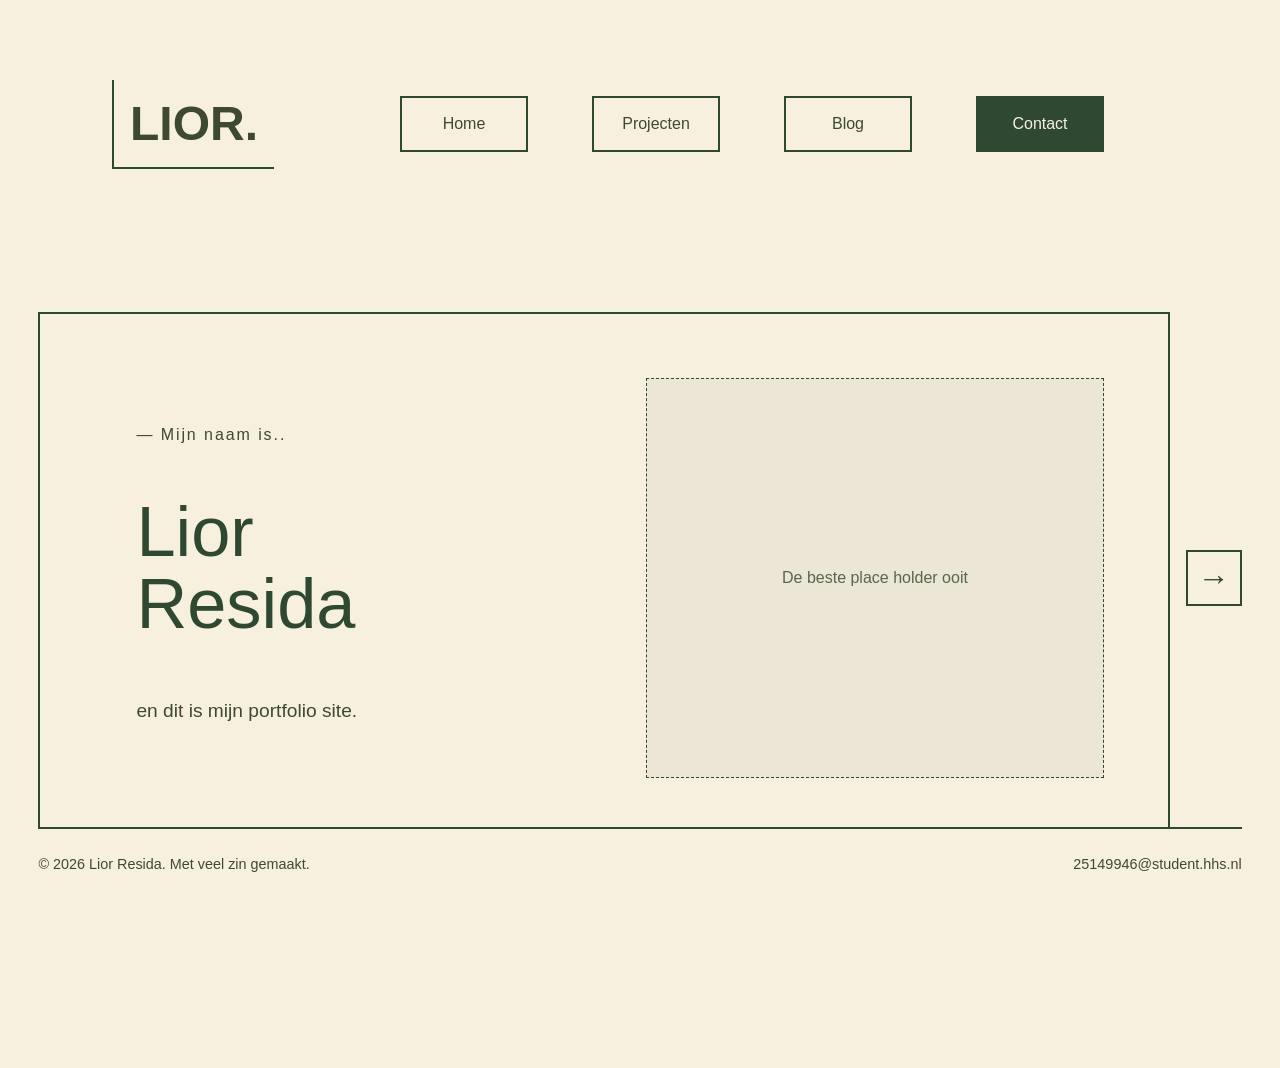
<file: index.html>
<!DOCTYPE html>
<html lang="nl">

<head>
    <meta charset="UTF-8">
    <meta name="viewport" content="width=device-width, initial-scale=1.0">
    <title>Portfolio Website</title>
    <link rel="stylesheet" href="assets/CSS/style.css">
    <script src="assets/JS/intro.js" defer></script>
    <script src="assets/JS/contact.js" defer></script>
</head>

<body>

    <header>
        <h1 class="site-name">LIOR.</h1>
        <nav>
            <ul>
                <li><a href="index.html" aria-current="page">Home</a></li>
                <li><a href="projecten.html">Projecten</a></li>
                <li><a href="blog.html">Blog</a></li>
                <li><a class="contact-link" href="contact.html">CONTACT</a></li>
            </ul>
        </nav>     
    </header>

    <main class="home-page">
        <section class="intro" aria-labelledby="intro-title">
            <article class="intro-text" id="intro-card" aria-live="polite" aria-atomic="true">
                <p class="intro-label">— Ik ben..</p>
                <h2 id="intro-title">Student<br>HBO-ICT</h2>
                <p class="intro-description">En ik probeer m'n tweede jaar door te komen.</p>
            </article>
            <figure class="intro-placeholder">
                <figcaption>De beste place holder ooit</figcaption>
            </figure>
        </section>
        <button class="intro-next" type="button" aria-label="Volgende introkaart" aria-controls="intro-card" hidden>→</button>
    </main>

    <footer>
        <p>&copy; 2026 Lior Resida. Met veel zin gemaakt.</p>
        <p>25149946@student.hhs.nl</p>
    </footer>



</body>

</html>
</file>
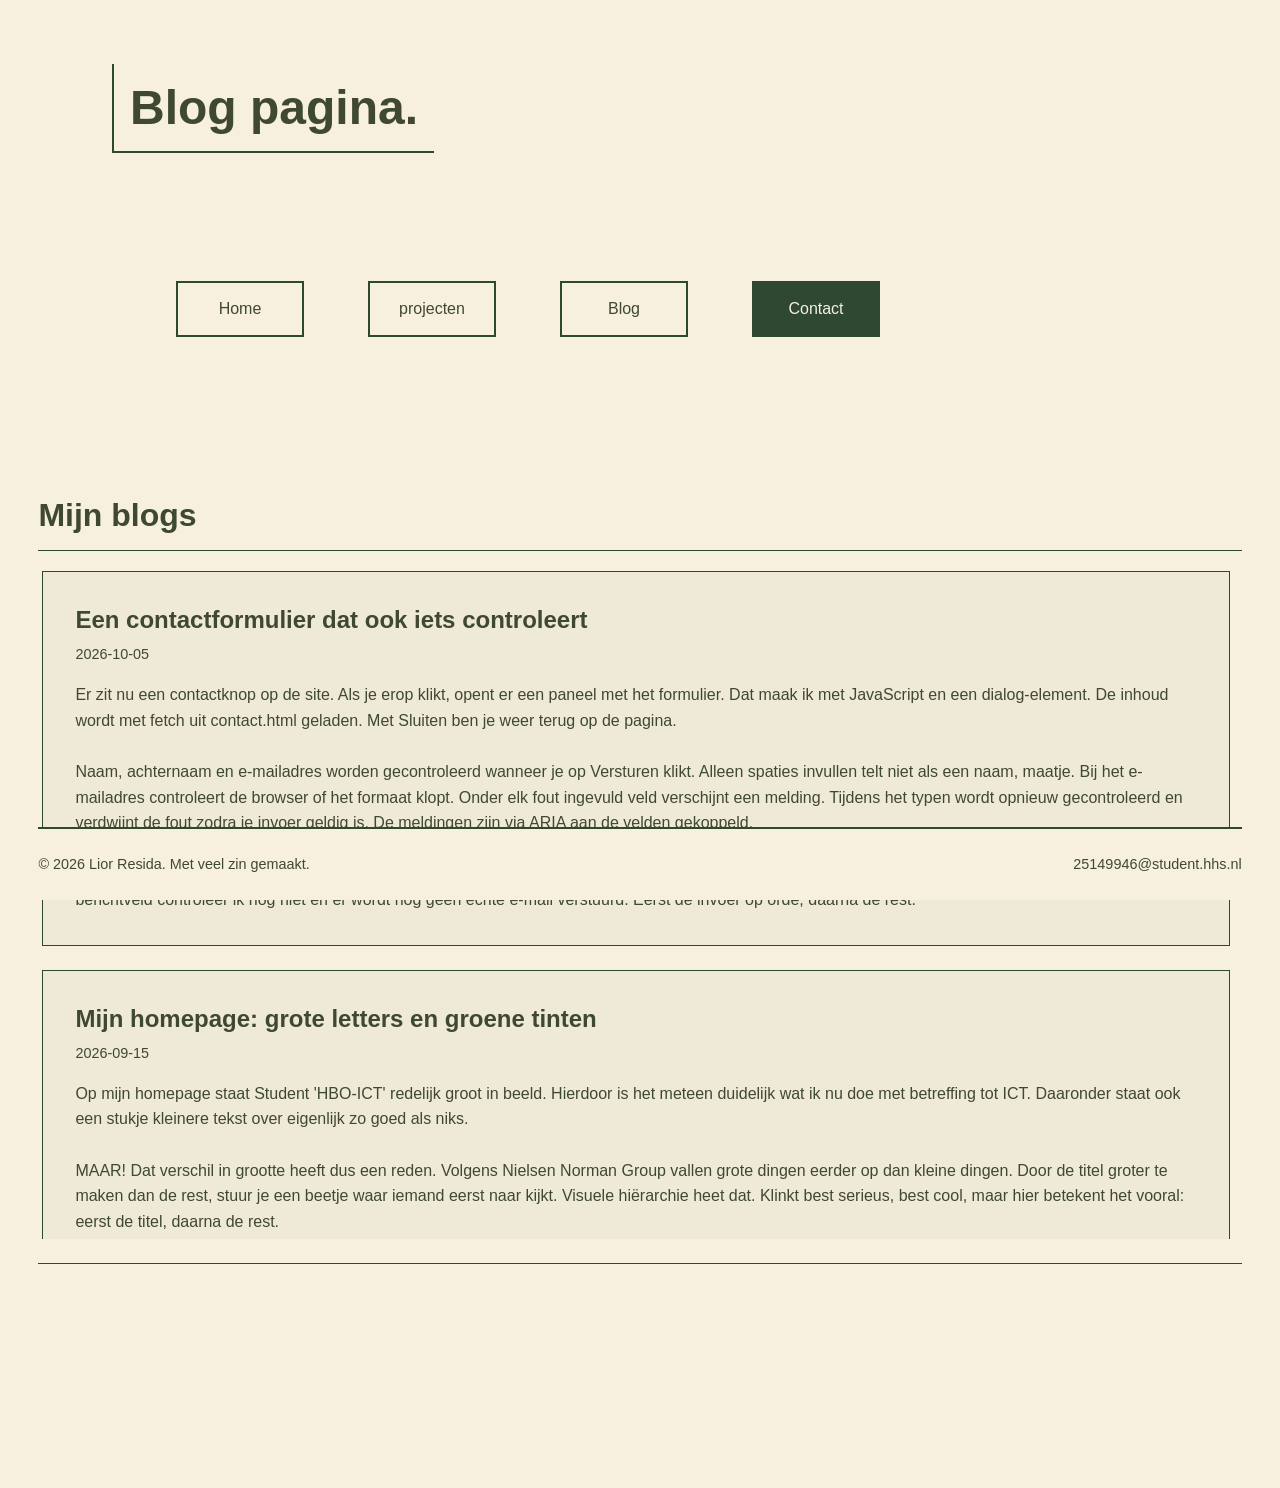
<file: blog.html>
<!DOCTYPE html>
<html lang="nl">

<head>
    <meta charset="UTF-8">
    <meta name="viewport" content="width=device-width, initial-scale=1.0">
    <title>Portfolio Website</title>
    <link rel="stylesheet" href="assets/CSS/style.css">
    <script src="assets/JS/blog.js" defer></script>
    <script src="assets/JS/contact.js" defer></script>
</head>

<body>

    <header>
        <h1 class="site-name">Blog pagina.</h1>
 
        <nav>
            <ul>
                <li><a href="index.html">Home</a></li>
                <li><a href="projecten.html">projecten</a></li>
                <li><a href="blog.html" aria-current="page">Blog</a></li>
                <li><a class="contact-link" href="contact.html">CONTACT</a></li>
            </ul>
        </nav>     
    </header>

    <main class="blog-page">
        <section aria-labelledby="blog-title">
            <h2 id="blog-title">Mijn blogs</h2>
            <p id="blog-status" role="status">Blogogogogog laden…</p>
            <div class="blog-scroll" role="region" aria-labelledby="blog-title" tabindex="0">
                <ul class="blog-list" id="blog-list"></ul>
            </div>
        </section>
    </main>

     <footer>
        <p>&copy; 2026 Lior Resida. Met veel zin gemaakt.</p>
        <p>25149946@student.hhs.nl</p>
    </footer>

</body>

</html>
</file>
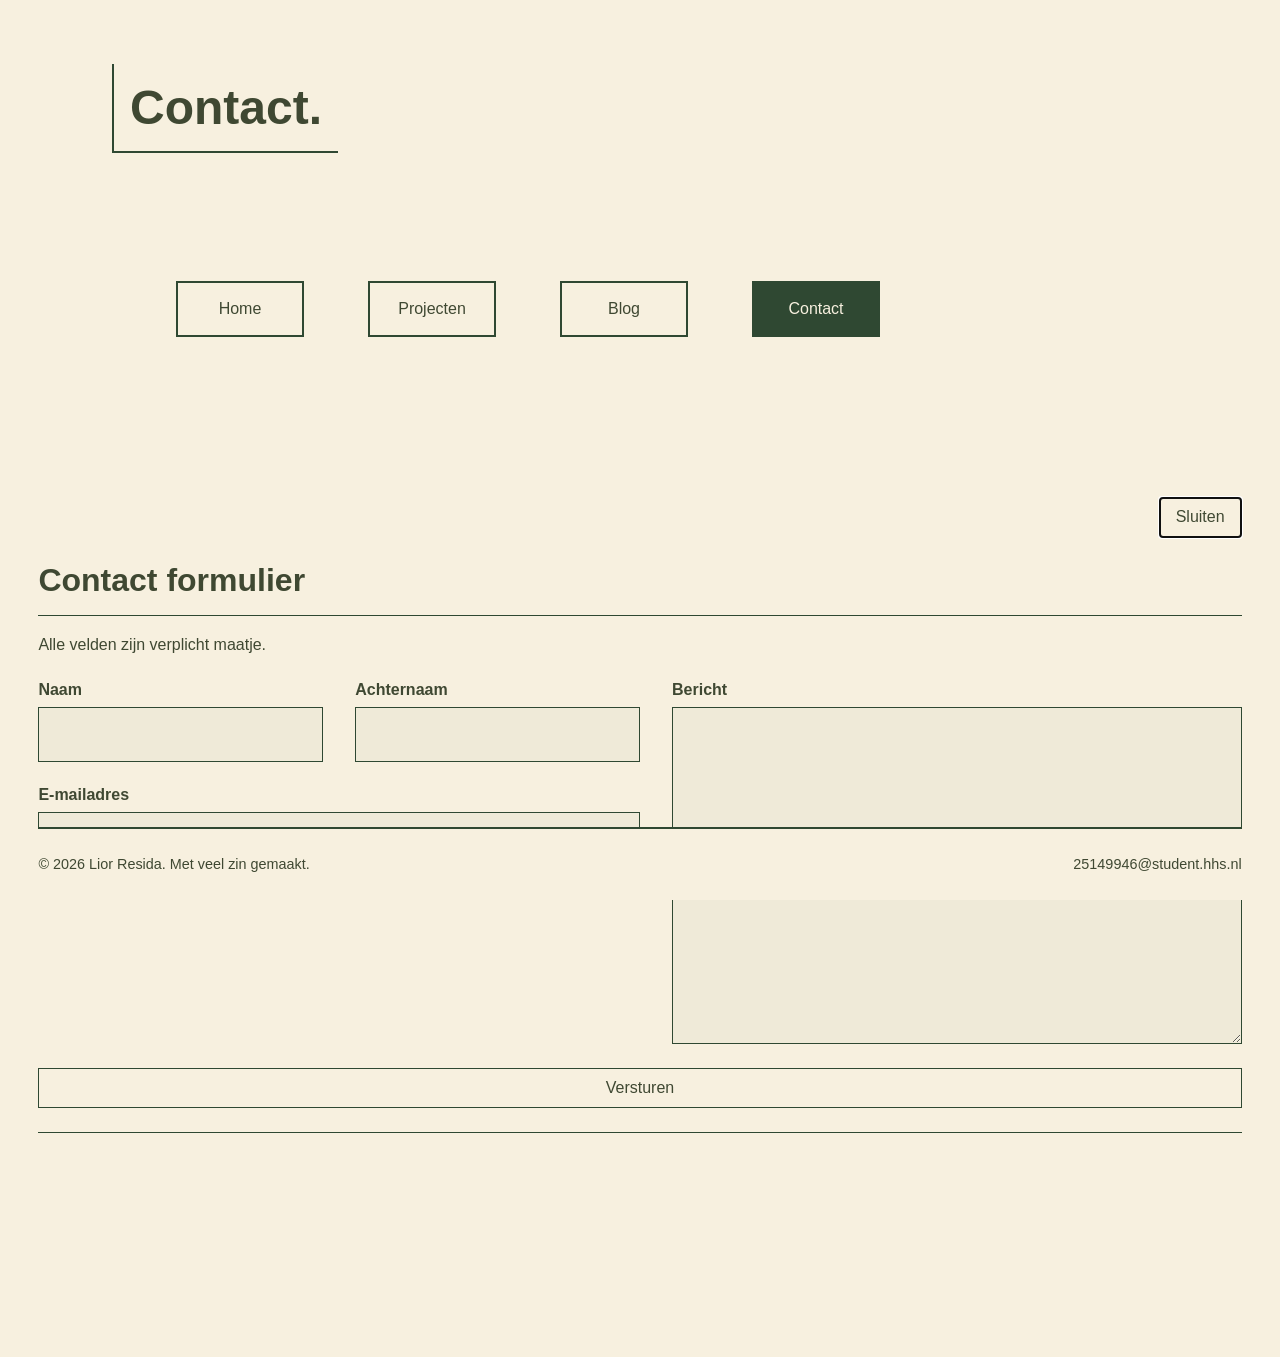
<file: contact.html>
<!DOCTYPE html>
<html lang="nl">

<head>
    <meta charset="UTF-8">
    <meta name="viewport" content="width=device-width, initial-scale=1.0">
    <title>Portfolio website</title>
    <link rel="stylesheet" href="assets/CSS/style.css">
    <script src="assets/JS/contact.js" defer></script>
</head>

<body>
    <header>
        <h1 class="site-name">Contact.</h1>
        <nav aria-label="Hoofdnavigatie">
            <ul>
                <li><a href="index.html">Home</a></li>
                <li><a href="projecten.html">Projecten</a></li>
                <li><a href="blog.html">Blog</a></li>
                <li><a class="contact-link" href="contact.html" aria-current="page">Contact</a></li>
            </ul>
        </nav>
    </header>

    <main class="contact-page">
        <section aria-labelledby="contact-title">
            <button class="contact-close" type="button" autofocus>Sluiten</button>
            <h2 id="contact-title">Contact formulier</h2>
            <p id="contact-help" role="status">Alle velden zijn verplicht maatje.</p>
            <form novalidate class="contact-form" aria-labelledby="contact-title" aria-describedby="contact-help">
                <p class="contact-first-name">
                    <label for="first-name">Naam</label>
                    <input id="first-name" name="first-name" type="text" autocomplete="given-name" required maxlength="100" aria-describedby="first-name-error">
                    <span id="first-name-error" class="field-error" aria-live="polite"></span>
                </p>
                <p class="contact-last-name">
                    <label for="last-name">Achternaam</label>
                    <input id="last-name" name="last-name" type="text" autocomplete="family-name" required maxlength="100" aria-describedby="last-name-error">
                    <span id="last-name-error" class="field-error" aria-live="polite"></span>
                </p>
                <p class="contact-email">
                    <label for="email">E-mailadres</label>
                    <input id="email" name="email" type="email" autocomplete="email" required maxlength="254" aria-describedby="email-error">
                    <span id="email-error" class="field-error" aria-live="polite"></span>
                </p>
                <p class="contact-message">
                    <label for="message">Bericht</label>
                    <textarea id="message" name="message" rows="12" required minlength="10" maxlength="2000"></textarea>
                </p>
                <button class="contact-submit" type="submit">Versturen</button>
            </form>
        </section>
    </main>

    <footer>
        <p>&copy; 2026 Lior Resida. Met veel zin gemaakt.</p>
        <p>25149946@student.hhs.nl</p>
    </footer>
</body>

</html>
</file>
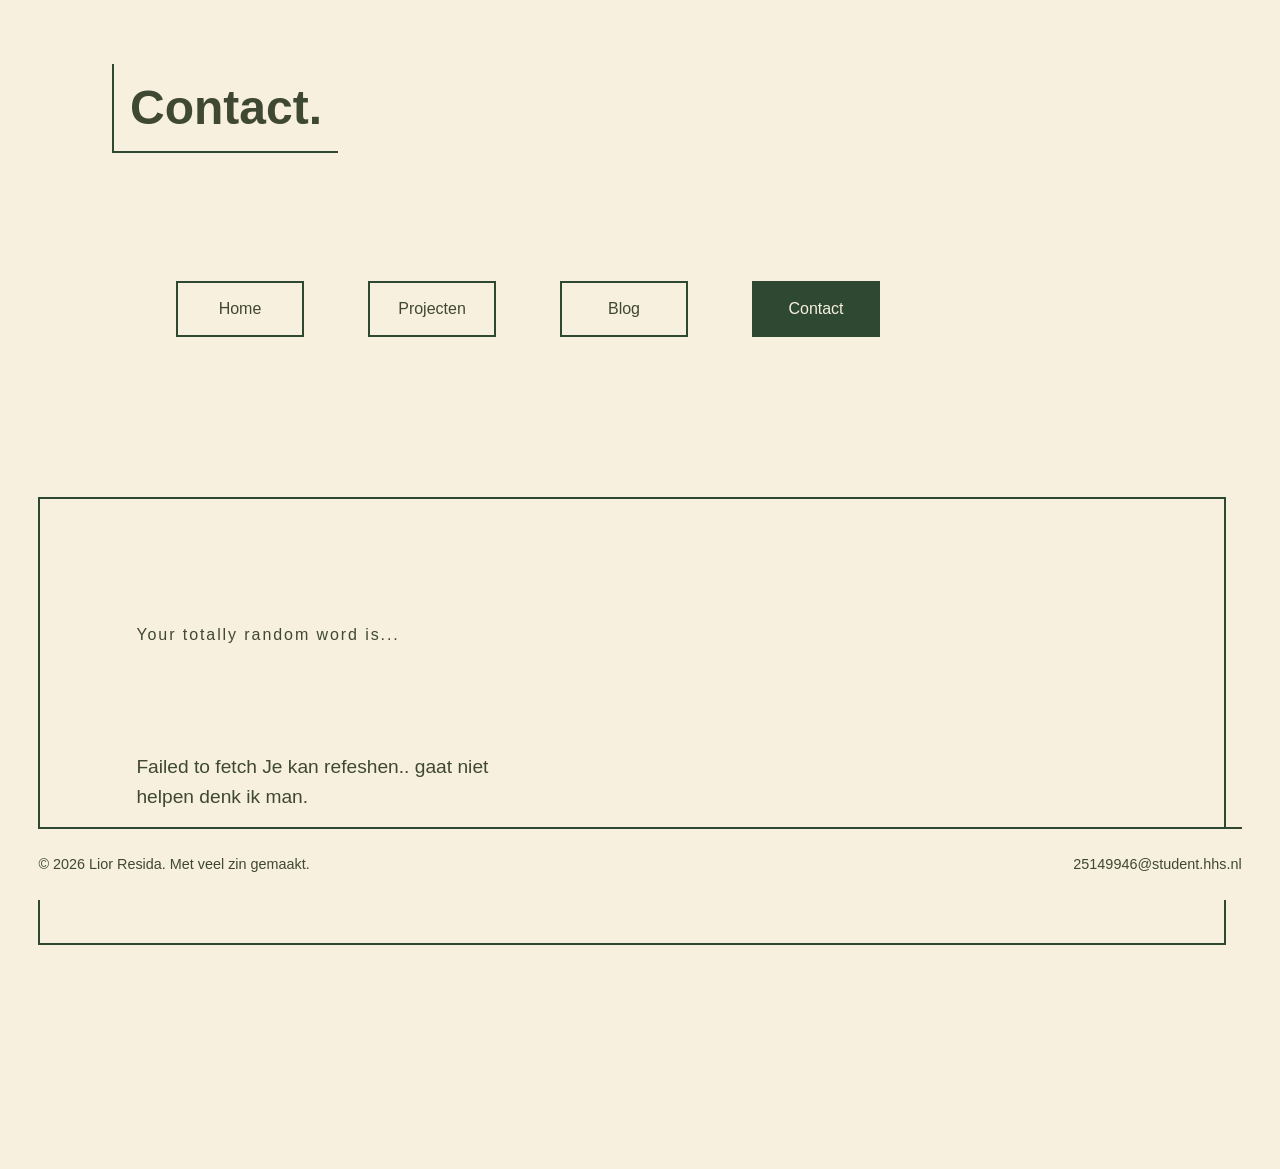
<file: wordOTD.html>
<!DOCTYPE html>
<html lang="nl">

<head>
    <meta charset="UTF-8">
    <meta name="viewport" content="width=device-width, initial-scale=1.0">
    <title>Portfolio Website</title>
    <link rel="stylesheet" href="assets/CSS/style.css">
    <script src="assets/JS/FreeOpenAPI.js" defer></script>
    <script src="assets/JS/contact.js" defer></script>

</head>


<body>

    <header>
        <h1 class="site-name">Contact.</h1>
        <nav aria-label="Hoofdnavigatie">
            <ul>
                <li><a href="index.html">Home</a></li>
                <li><a href="projecten.html">Projecten</a></li>
                <li><a href="blog.html">Blog</a></li>
                <li><a class="contact-link" href="contact.html" aria-current="page">Contact</a></li>
            </ul>
        </nav>
    </header>

        <main class="home-page">
            <section class="intro" aria-labelledby="intro-title">
            <article class="intro-text" id="intro-card" aria-live="polite" aria-atomic="true">
                <p class="intro-label">Your totally random word is...</p>
                <h2 id="intro-title"></h2>
                <p class="intro-description" role="status">Definitie laden... </p>
            </article>
        </section>
    </main>


    <footer>
        <p>&copy; 2026 Lior Resida. Met veel zin gemaakt.</p>
        <p>25149946@student.hhs.nl</p>
    </footer>

</body>
</html>
</file>
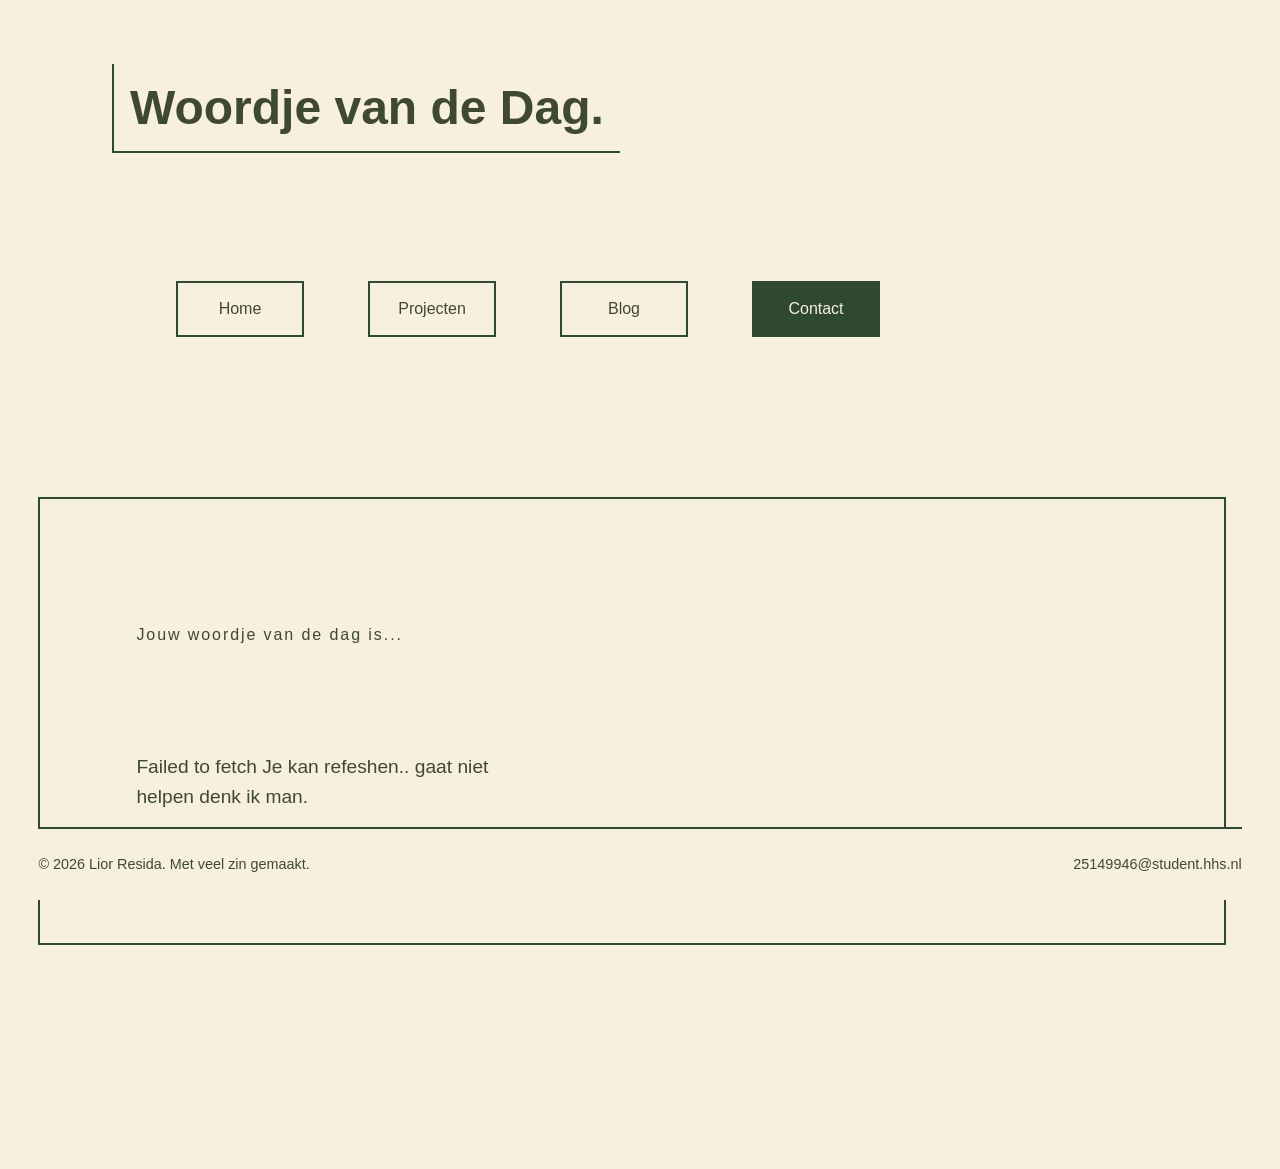
<file: frontend/wordOTD.html>
<!DOCTYPE html>
<html lang="nl">

<head>
    <meta charset="UTF-8">
    <meta name="viewport" content="width=device-width, initial-scale=1.0">
    <title>Portfolio Website</title>
    <link rel="stylesheet" href="assets/CSS/style.css">
    <script src="assets/JS/FreeOpenAPI.js" defer></script>
    <script src="assets/JS/contact.js" defer></script>

</head>


<body>

    <header>
        <h1 class="site-name">Woordje van de Dag.</h1>
        <nav aria-label="Hoofdnavigatie">
            <ul>
                <li><a href="index.html">Home</a></li>
                <li><a href="projecten.html">Projecten</a></li>
                <li><a href="blog.html">Blog</a></li>
                <li><a class="contact-link" href="contact.html" aria-current="page">Contact</a></li>
            </ul>
        </nav>
    </header>

        <main class="home-page">
            <section class="intro" aria-labelledby="intro-title">
            <article class="intro-text" id="intro-card" aria-live="polite" aria-atomic="true">
                <p class="intro-label">Jouw woordje van de dag is...</p>
                <h2 id="intro-title"></h2>
                <p class="intro-description" role="status">Definitie laden... </p>
            </article>
        </section>
    </main>


    <footer>
        <p>&copy; 2026 Lior Resida. Met veel zin gemaakt.</p>
        <p>25149946@student.hhs.nl</p>
    </footer>

</body>
</html>
</file>
<file: assets/CSS/style.css>
* {
  box-sizing: border-box;
  padding: 1rem;
}

html::-webkit-scrollbar,
body::-webkit-scrollbar {
    display: none;
}

body, html {
  font-family: "Bahnschrift", "Segoe UI", Arial, sans-serif;
  color: #3F4832;
  margin: 0;
  padding: 0;
  height: 100%;
  font-size: 16px;
  scrollbar-width: none;
}




body {
    height: auto;
    min-height: 100vh;
    padding-bottom: 10rem;
    background-color: #f7f0df;
}

ul {
  display: flex;
  list-style-type: none;
}

li {
    margin: 1rem;
}

a {
    text-decoration:none;
    color: inherit;
}

header nav a,
header nav button.contact-link {
    display: inline-flex;
    width: 8rem;
    height: 3.5rem;
    justify-content: center;
    align-items: center;
    border: 2px solid #2F4832;
    white-space: nowrap;
}

header {
    margin-inline: 6rem;
    
    background-color: transparent;
    display: flex;
    justify-content: space-between;
    min-height: 10rem;
    flex-wrap: wrap;
    align-items: center;
}


.site-name {
    margin-block: 1em;
    font-size: 3rem;
    font-weight: 700;
    border-bottom: 2px solid #2F4832;
    border-left: 2px solid #2F4832;
}

.home-page {
    display: grid;
    grid-template-columns: minmax(0, 88rem) auto;
    justify-content: center;
    align-items: center;
    gap: 1rem;
}

.intro {
    display: grid;
    grid-template-columns: minmax(0, 1.15fr) minmax(0, 1fr);
    gap: 1rem;
    align-items: center;
    max-width: 88rem;
    width: 100%;
    min-height: 28rem;
    margin-inline: auto;
    padding: clamp(1.5rem, 5vw, 5rem);
    border: 2px solid #2F4832;
}

main {
    padding: 4rem clamp(1rem, 3vw, 3rem) 4rem;
}



.intro-label {
    font-size: 1rem;
    letter-spacing: 0.12em;
}

.intro-next {
    width: 3.5rem;
    height: 3.5rem;
    padding: 0;
    border: 2px solid #2F4832;
    background-color: transparent;
    color: #2F4832;
    font: inherit;
    font-size: 2rem;
    cursor: pointer;
}

.intro-next:hover {
    background-color: rgb(47 72 50 / 8%);
}

.intro-next:focus-visible {
    outline: 2px solid #2F4832;
    outline-offset: 4px;
}

.intro-text h2 {
    white-space: pre-line;
    overflow-wrap: anywhere;
}

.intro-text h2 {
    margin-block: 1.25rem 1.5rem;
    font-size: clamp(2.75rem, 5.5vw, 5.5rem);
    line-height: 1.02;
    font-weight: 400;
    color: #2F4832;
}

.intro-description {
    max-width: 25rem;
    font-size: 1.2rem;
    line-height: 1.6;
}

.intro-placeholder {
    margin: 0;
    display: flex;
    align-items: center;
    justify-content: center;
    width: 100%;
    min-width: 0;
    aspect-ratio: 1;
    max-height: 25rem;
    border: 1px dashed #2F4832;
    background-color: rgb(47 72 50 / 6%);
    color: #59664c;
    text-align: center;
}

footer {
    position: fixed;
    bottom: 0;
    left: 0;
    right: 0;
    z-index: 10;
    background-color: #f7f0df;
    display: flex;
    flex-wrap: wrap;
    justify-content: space-between;
    align-items: center;
    gap: 1rem;
    margin-inline: clamp(1rem, 3vw, 3rem);
    padding: 1.5rem 0;
    border-top: 2px solid #2F4832;
    font-size: 0.9rem;
    line-height: 1.6;
}

footer p {
    margin: 0;
    padding: 0;
    overflow-wrap: anywhere;
}

.blog-page {
    max-width: 100rem;
    margin-inline: auto;
}

.blog-page section,
.blog-page h2,
.projects-page h2,
.blog-scroll,
.blog-list,
.blog-list li,
.blog-list h3,
.blog-list time,
.blog-list p {
    padding: 0;
    margin: 0;
}

.blog-page h2,
.projects-page h2 {
    font-size: 2rem;
    padding-bottom: 1rem;
    border-bottom: 1px solid #2F4832;
}

.blog-page section {
    padding-bottom: 1.5rem;
    border-bottom: 1px solid #2F4832;
}

#blog-status {
    padding: 0;
}

.blog-scroll {
    max-height: 42rem;
    overflow-y: auto;
    padding: 0.25rem 0.75rem 0.25rem 0.25rem;
    scrollbar-color: #657A5D #f7f0df;
}

.blog-scroll:focus-visible {
    outline: 2px solid #2F4832;
    outline-offset: 4px;
}

.blog-list {
    display: block;
    list-style: none;
}

.blog-list li + li {
    margin-top: 1.5rem;
}

.blog-list article {
    padding: clamp(1rem, 4vw, 2rem);
    border: 1px solid #2F4832;
    background-color: rgb(47 72 50 / 4%);
    line-height: 1.6;
    overflow-wrap: anywhere;
}

.blog-list h3 {
    font-size: 1.5rem;
    line-height: 1.3;
}

.blog-list time {
    display: block;
    margin-block: 0.5rem 1rem;
    font-size: 0.9rem;
}

.blog-list p {
    white-space: pre-line;
}

.blog-list .blog-source {
    display: inline-block;
    padding: 0;
    margin-top: 1rem;
    text-decoration: underline;
    text-underline-offset: 0.2rem;
}

.blog-sources {
    margin-top: 1.5rem;
    padding: 1rem;
    border: 1px solid #2F4832;
}

.blog-sources summary {
    padding: 0;
    font-weight: 600;
    cursor: pointer;
}

.projects-page {
    width: 100%;
}

.projects-layout {
    display: flex;
    justify-content: space-between;
    gap: 2rem;
    margin-top: 1rem;
    padding: 0 0 1.5rem;
    border-bottom: 1px solid #2F4832;
}

.project-scroll,
.project-preview {
    width: calc(50% - 1rem);
    height: 42rem;
    min-width: 0;
}

.project-scroll {
    overflow-y: scroll;
    scrollbar-gutter: stable;
}

.project-preview {
    display: flex;
    align-items: center;
    justify-content: center;
    border: 1px dashed #2F4832;
    background-color: rgb(47 72 50 / 4%);
    text-align: center;
    overflow-wrap: anywhere;
}

#project-image {
    max-width: 100%;
    max-height: 100%;
    padding: 0;
    object-fit: contain;
}

#project-list article {
    cursor: pointer;
}

#project-list article:hover {
    background-color: rgb(47 72 50 / 8%);
}

#project-list button {
    padding: 0;
    border: 0;
    background: transparent;
    color: inherit;
    font: inherit;
    text-align: left;
    cursor: pointer;
}

#project-list button:focus-visible {
    outline: 2px solid #2F4832;
    outline-offset: 4px;
}

.project-preview p {
    margin: 0;
    padding: 0;
}

.contact-open {
    overflow: hidden;
}

.contact-link,
.contact-close,
.contact-submit {
    border: 1px solid #2F4832;
    padding: 0.65rem 1rem;
    background: transparent;
    color: inherit;
    font: inherit;
    cursor: pointer;
}

.contact-link:hover,
.contact-close:hover,
.contact-submit:hover {
    background: rgb(47 72 50 / 8%);
}

header nav {
    max-width: 100%;
}

header nav ul {
    flex-wrap: wrap;
    justify-content: flex-end;
}

header nav .contact-link {
    background-color: #2F4832;
    color: #f7f0df;
    border: 2px solid #2F4832;
}

header nav .contact-link:hover {
    background-color: #3F583F;
}

.contact-link:focus-visible,
.contact-dialog :focus-visible,
.contact-submit:focus-visible {
    outline: 2px solid #2F4832;
    outline-offset: 3px;
}

.contact-dialog {
    position: fixed;
    inset: 0 0 0 auto;
    margin: 0;
    width: min(100%, 34rem);
    height: 100dvh;
    max-width: 100%;
    max-height: 100dvh;
    padding: clamp(1rem, 4vw, 2rem);
    border: 0;
    border-left: 1px solid #2F4832;
    background: #f7f0df;
    color: #3F4832;
    overflow-y: auto;
}

.contact-dialog::backdrop {
    background: rgb(20 30 20 / 45%);
}

.contact-close {
    display: block;
    margin-left: auto;
    margin-bottom: 1.5rem;
}

.contact-dialog section,
.contact-dialog h2,
.contact-dialog p {
    padding: 0;
}

.contact-dialog h2 {
    margin: 0;
    padding-bottom: 1rem;
    border-bottom: 1px solid #2F4832;
    font-size: 2rem;
}

.contact-dialog .contact-form {
    display: flex;
    flex-wrap: wrap;
    justify-content: space-between;
    gap: 1rem;
}

.contact-dialog .contact-form p {
    width: 100%;
}

.contact-dialog .contact-form .contact-first-name,
.contact-dialog .contact-form .contact-last-name {
    width: calc(50% - 0.5rem);
}

.contact-dialog textarea {
    height: 10rem;
}

.contact-submit {
    grid-column: 1 / -1;
    width: 100%;
}

#contact-help {
    padding: 0;
    line-height: 1.6;
}

.contact-page {
    max-width: 100rem;
    margin-inline: auto;
}

.contact-page section,
.contact-page h2,
.contact-form,
.contact-form p,
.contact-form label {
    margin: 0;
    padding: 0;
}

.contact-page h2 {
    font-size: 2rem;
    padding-bottom: 1rem;
    border-bottom: 1px solid #2F4832;
}

.contact-form {
    display: grid;
    grid-template-columns: repeat(2, minmax(0, 1fr)) minmax(0, 2fr);
    grid-template-rows: auto auto 1fr;
    gap: 1.5rem 2rem;
    margin-top: 1.5rem;
    padding-bottom: 1.5rem;
    border-bottom: 1px solid #2F4832;
}

.contact-message {
    grid-column: 3;
    grid-row: 1 / 4;
}

.contact-first-name {
    grid-column: 1;
    grid-row: 1;
}

.contact-last-name {
    grid-column: 2;
    grid-row: 1;
}

.contact-email {
    grid-column: 1 / 3;
    grid-row: 2;
}

.contact-form label {
    display: block;
    margin-bottom: 0.5rem;
    font-weight: 600;
}

.contact-form input,
.contact-form textarea {
    width: 100%;
    min-width: 0;
    padding: 0.85rem;
    border: 1px solid #2F4832;
    border-radius: 0;
    background-color: rgb(47 72 50 / 4%);
    color: inherit;
    font: inherit;
    line-height: 1.6;
}

.contact-form textarea {
    display: block;
    resize: vertical;
}

.contact-form input:focus-visible,
.contact-form textarea:focus-visible {
    outline: 2px solid #2F4832;
    outline-offset: 3px;
}

@media (max-width: 42rem) {
    .contact-form {
        grid-template-columns: minmax(0, 1fr);
        grid-template-rows: auto;
    }

    .contact-form p {
        grid-column: auto;
        grid-row: auto;
    }

    .home-page {
        grid-template-columns: minmax(0, 1fr);
    }

    .projects-layout {
        flex-direction: column;
    }

    .project-scroll,
    .project-preview {
        width: 100%;
    }

    .intro {
        grid-template-columns: 1fr;
    }

    .intro-placeholder {
        aspect-ratio: 4 / 3;
    }

    .intro-next {
        justify-self: end;
    }
}

@media (max-width: 60rem) {
    header {
        margin-inline: 1rem;
        flex-direction: column;
        height: auto;
        padding-inline: 1rem;
        text-align: center;
    }

    header nav {
        padding: 0;
    }
    header ul {
        padding: 0;
    }

    header ul {
        flex-wrap: wrap;
        justify-content: center;
    }

    header li {
        margin: 0;
    }
}

.projects-heading {
    display: flex;
    justify-content: space-between;
    align-items: center;
    flex-wrap: wrap;
    gap: 1rem;
    padding: 0 0 1rem;
    border-bottom: 1px solid #2F4832;
}

.projects-heading h2 {
    padding: 0;
    border: 0;
}

.project-filters {
    display: flex;
    gap: 0.75rem;
    padding: 0;
}

.project-filters button {
    padding: 0.75rem 1rem;
    border: 1px solid #2F4832;
    background-color: transparent;
    color: inherit;
    font: inherit;
    cursor: pointer;
}

.project-filters button:hover {
    background-color: rgb(47 72 50 / 8%);
}

.project-filters button:focus-visible {
    outline: 2px solid #2F4832;
    outline-offset: 4px;
}

#filter-status {
    padding: 0;
}

.field-error {
    display: block;
    padding: 0;
    color: #962b20;
}

.field-error:empty {
    display: none;
}

.word-page {
    grid-template-columns: minmax(0, 88rem);
}

.word-page .intro {
    grid-template-columns: minmax(0, 1fr);
    justify-items: center;
    text-align: center;
}

.word-page .intro-text {
    width: 100%;
    min-width: 0;
}

.word-page .intro-description {
    margin-inline: auto;
    white-space: pre-line;
}
</file>
<file: frontend/assets/CSS/style.css>
* {
  box-sizing: border-box;
  padding: 1rem;
}

html::-webkit-scrollbar,
body::-webkit-scrollbar {
    display: none;
}

body, html {
  font-family: "Bahnschrift", "Segoe UI", Arial, sans-serif;
  color: #3F4832;
  margin: 0;
  padding: 0;
  height: 100%;
  font-size: 16px;
  scrollbar-width: none;
}




body {
    height: auto;
    min-height: 100vh;
    padding-bottom: 10rem;
    background-color: #f7f0df;
}

ul {
  display: flex;
  list-style-type: none;
}

li {
    margin: 1rem;
}

a {
    text-decoration:none;
    color: inherit;
}

header nav a,
header nav button.contact-link {
    display: inline-flex;
    width: 8rem;
    height: 3.5rem;
    justify-content: center;
    align-items: center;
    border: 2px solid #2F4832;
    white-space: nowrap;
}

header {
    margin-inline: 6rem;
    
    background-color: transparent;
    display: flex;
    justify-content: space-between;
    min-height: 10rem;
    flex-wrap: wrap;
    align-items: center;
}


.site-name {
    margin-block: 1em;
    font-size: 3rem;
    font-weight: 700;
    border-bottom: 2px solid #2F4832;
    border-left: 2px solid #2F4832;
}

.home-page {
    display: grid;
    grid-template-columns: minmax(0, 88rem) auto;
    justify-content: center;
    align-items: center;
    gap: 1rem;
}

.intro {
    display: grid;
    grid-template-columns: minmax(0, 1.15fr) minmax(0, 1fr);
    gap: 1rem;
    align-items: center;
    max-width: 88rem;
    width: 100%;
    min-height: 28rem;
    margin-inline: auto;
    padding: clamp(1.5rem, 5vw, 5rem);
    border: 2px solid #2F4832;
}

main {
    padding: 4rem clamp(1rem, 3vw, 3rem) 4rem;
}



.intro-label {
    font-size: 1rem;
    letter-spacing: 0.12em;
}

.intro-next {
    width: 3.5rem;
    height: 3.5rem;
    padding: 0;
    border: 2px solid #2F4832;
    background-color: transparent;
    color: #2F4832;
    font: inherit;
    font-size: 2rem;
    cursor: pointer;
}

.intro-next:hover {
    background-color: rgb(47 72 50 / 8%);
}

.intro-next:focus-visible {
    outline: 2px solid #2F4832;
    outline-offset: 4px;
}

.intro-text h2 {
    white-space: pre-line;
    overflow-wrap: anywhere;
}

.intro-text h2 {
    margin-block: 1.25rem 1.5rem;
    font-size: clamp(2.75rem, 5.5vw, 5.5rem);
    line-height: 1.02;
    font-weight: 400;
    color: #2F4832;
}

.intro-description {
    max-width: 25rem;
    font-size: 1.2rem;
    line-height: 1.6;
}

.intro-placeholder {
    margin: 0;
    display: flex;
    align-items: center;
    justify-content: center;
    width: 100%;
    min-width: 0;
    aspect-ratio: 1;
    max-height: 25rem;
    border: 1px dashed #2F4832;
    background-color: rgb(47 72 50 / 6%);
    color: #59664c;
    text-align: center;
}

footer {
    position: fixed;
    bottom: 0;
    left: 0;
    right: 0;
    z-index: 10;
    background-color: #f7f0df;
    display: flex;
    flex-wrap: wrap;
    justify-content: space-between;
    align-items: center;
    gap: 1rem;
    margin-inline: clamp(1rem, 3vw, 3rem);
    padding: 1.5rem 0;
    border-top: 2px solid #2F4832;
    font-size: 0.9rem;
    line-height: 1.6;
}

footer p {
    margin: 0;
    padding: 0;
    overflow-wrap: anywhere;
}

.blog-page {
    max-width: 100rem;
    margin-inline: auto;
}

.blog-page section,
.blog-page h2,
.projects-page h2,
.blog-scroll,
.blog-list,
.blog-list li,
.blog-list h3,
.blog-list time,
.blog-list p {
    padding: 0;
    margin: 0;
}

.blog-page h2,
.projects-page h2 {
    font-size: 2rem;
    padding-bottom: 1rem;
    border-bottom: 1px solid #2F4832;
}

.blog-page section {
    padding-bottom: 1.5rem;
    border-bottom: 1px solid #2F4832;
}

#blog-status {
    padding: 0;
}

.blog-scroll {
    max-height: 42rem;
    overflow-y: auto;
    padding: 0.25rem 0.75rem 0.25rem 0.25rem;
    scrollbar-color: #657A5D #f7f0df;
}

.blog-scroll:focus-visible {
    outline: 2px solid #2F4832;
    outline-offset: 4px;
}

.blog-list {
    display: block;
    list-style: none;
}

.blog-list li + li {
    margin-top: 1.5rem;
}

.blog-list article {
    padding: clamp(1rem, 4vw, 2rem);
    border: 1px solid #2F4832;
    background-color: rgb(47 72 50 / 4%);
    line-height: 1.6;
    overflow-wrap: anywhere;
}

.blog-list h3 {
    font-size: 1.5rem;
    line-height: 1.3;
}

.blog-list time {
    display: block;
    margin-block: 0.5rem 1rem;
    font-size: 0.9rem;
}

.blog-list p {
    white-space: pre-line;
}

.blog-list .blog-source {
    display: inline-block;
    padding: 0;
    margin-top: 1rem;
    text-decoration: underline;
    text-underline-offset: 0.2rem;
}

.blog-sources {
    margin-top: 1.5rem;
    padding: 1rem;
    border: 1px solid #2F4832;
}

.blog-sources summary {
    padding: 0;
    font-weight: 600;
    cursor: pointer;
}

.projects-page {
    width: 100%;
}

.projects-layout {
    display: flex;
    justify-content: space-between;
    gap: 2rem;
    margin-top: 1rem;
    padding: 0 0 1.5rem;
    border-bottom: 1px solid #2F4832;
}

.project-scroll,
.project-preview {
    width: calc(50% - 1rem);
    height: 42rem;
    min-width: 0;
}

.project-scroll {
    overflow-y: scroll;
    scrollbar-gutter: stable;
}

.project-preview {
    display: flex;
    align-items: center;
    justify-content: center;
    border: 1px dashed #2F4832;
    background-color: rgb(47 72 50 / 4%);
    text-align: center;
    overflow-wrap: anywhere;
}

#project-image {
    max-width: 100%;
    max-height: 100%;
    padding: 0;
    object-fit: contain;
}

#project-list article {
    cursor: pointer;
}

#project-list article:hover {
    background-color: rgb(47 72 50 / 8%);
}

#project-list button {
    padding: 0;
    border: 0;
    background: transparent;
    color: inherit;
    font: inherit;
    text-align: left;
    cursor: pointer;
}

#project-list button:focus-visible {
    outline: 2px solid #2F4832;
    outline-offset: 4px;
}

.project-preview p {
    margin: 0;
    padding: 0;
}

.contact-open {
    overflow: hidden;
}

.contact-link,
.contact-close,
.contact-submit {
    border: 1px solid #2F4832;
    padding: 0.65rem 1rem;
    background: transparent;
    color: inherit;
    font: inherit;
    cursor: pointer;
}

.contact-link:hover,
.contact-close:hover,
.contact-submit:hover {
    background: rgb(47 72 50 / 8%);
}

header nav {
    max-width: 100%;
}

header nav ul {
    flex-wrap: wrap;
    justify-content: flex-end;
}

header nav .contact-link {
    background-color: #2F4832;
    color: #f7f0df;
    border: 2px solid #2F4832;
}

header nav .contact-link:hover {
    background-color: #3F583F;
}

.contact-link:focus-visible,
.contact-dialog :focus-visible,
.contact-submit:focus-visible {
    outline: 2px solid #2F4832;
    outline-offset: 3px;
}

.contact-dialog {
    position: fixed;
    inset: 0 0 0 auto;
    margin: 0;
    width: min(100%, 34rem);
    height: 100dvh;
    max-width: 100%;
    max-height: 100dvh;
    padding: clamp(1rem, 4vw, 2rem);
    border: 0;
    border-left: 1px solid #2F4832;
    background: #f7f0df;
    color: #3F4832;
    overflow-y: auto;
}

.contact-dialog::backdrop {
    background: rgb(20 30 20 / 45%);
}

.contact-close {
    display: block;
    margin-left: auto;
    margin-bottom: 1.5rem;
}

.contact-dialog section,
.contact-dialog h2,
.contact-dialog p {
    padding: 0;
}

.contact-dialog h2 {
    margin: 0;
    padding-bottom: 1rem;
    border-bottom: 1px solid #2F4832;
    font-size: 2rem;
}

.contact-dialog .contact-form {
    display: flex;
    flex-wrap: wrap;
    justify-content: space-between;
    gap: 1rem;
}

.contact-dialog .contact-form p {
    width: 100%;
}

.contact-dialog .contact-form .contact-first-name,
.contact-dialog .contact-form .contact-last-name {
    width: calc(50% - 0.5rem);
}

.contact-dialog textarea {
    height: 10rem;
}

.contact-submit {
    grid-column: 1 / -1;
    width: 100%;
}

#contact-help {
    padding: 0;
    line-height: 1.6;
}

.contact-page {
    max-width: 100rem;
    margin-inline: auto;
}

.contact-page section,
.contact-page h2,
.contact-form,
.contact-form p,
.contact-form label {
    margin: 0;
    padding: 0;
}

.contact-page h2 {
    font-size: 2rem;
    padding-bottom: 1rem;
    border-bottom: 1px solid #2F4832;
}

.contact-form {
    display: grid;
    grid-template-columns: repeat(2, minmax(0, 1fr)) minmax(0, 2fr);
    grid-template-rows: auto auto 1fr;
    gap: 1.5rem 2rem;
    margin-top: 1.5rem;
    padding-bottom: 1.5rem;
    border-bottom: 1px solid #2F4832;
}

.contact-message {
    grid-column: 3;
    grid-row: 1 / 4;
}

.contact-first-name {
    grid-column: 1;
    grid-row: 1;
}

.contact-last-name {
    grid-column: 2;
    grid-row: 1;
}

.contact-email {
    grid-column: 1 / 3;
    grid-row: 2;
}

.contact-form label {
    display: block;
    margin-bottom: 0.5rem;
    font-weight: 600;
}

.contact-form input,
.contact-form textarea {
    width: 100%;
    min-width: 0;
    padding: 0.85rem;
    border: 1px solid #2F4832;
    border-radius: 0;
    background-color: rgb(47 72 50 / 4%);
    color: inherit;
    font: inherit;
    line-height: 1.6;
}

.contact-form textarea {
    display: block;
    resize: vertical;
}

.contact-form input:focus-visible,
.contact-form textarea:focus-visible {
    outline: 2px solid #2F4832;
    outline-offset: 3px;
}

@media (max-width: 42rem) {
    .contact-form {
        grid-template-columns: minmax(0, 1fr);
        grid-template-rows: auto;
    }

    .contact-form p {
        grid-column: auto;
        grid-row: auto;
    }

    .home-page {
        grid-template-columns: minmax(0, 1fr);
    }

    .projects-layout {
        flex-direction: column;
    }

    .project-scroll,
    .project-preview {
        width: 100%;
    }

    .intro {
        grid-template-columns: 1fr;
    }

    .intro-placeholder {
        aspect-ratio: 4 / 3;
    }

    .intro-next {
        justify-self: end;
    }
}

@media (max-width: 60rem) {
    header {
        margin-inline: 1rem;
        flex-direction: column;
        height: auto;
        padding-inline: 1rem;
        text-align: center;
    }

    header nav {
        padding: 0;
    }
    header ul {
        padding: 0;
    }

    header ul {
        flex-wrap: wrap;
        justify-content: center;
    }

    header li {
        margin: 0;
    }
}

.projects-heading {
    display: flex;
    justify-content: space-between;
    align-items: center;
    flex-wrap: wrap;
    gap: 1rem;
    padding: 0 0 1rem;
    border-bottom: 1px solid #2F4832;
}

.projects-heading h2 {
    padding: 0;
    border: 0;
}

.project-filters {
    display: flex;
    gap: 0.75rem;
    padding: 0;
}

.project-filters button {
    padding: 0.75rem 1rem;
    border: 1px solid #2F4832;
    background-color: transparent;
    color: inherit;
    font: inherit;
    cursor: pointer;
}

.project-filters button:hover {
    background-color: rgb(47 72 50 / 8%);
}

.project-filters button:focus-visible {
    outline: 2px solid #2F4832;
    outline-offset: 4px;
}

#filter-status {
    padding: 0;
}

.field-error {
    display: block;
    padding: 0;
    color: #962b20;
}

.field-error:empty {
    display: none;
}

.word-page {
    grid-template-columns: minmax(0, 88rem);
}

.word-page .intro {
    grid-template-columns: minmax(0, 1fr);
    justify-items: center;
    text-align: center;
}

.word-page .intro-text {
    width: 100%;
    min-width: 0;
}

.word-page .intro-description {
    margin-inline: auto;
    white-space: pre-line;
}
</file>
